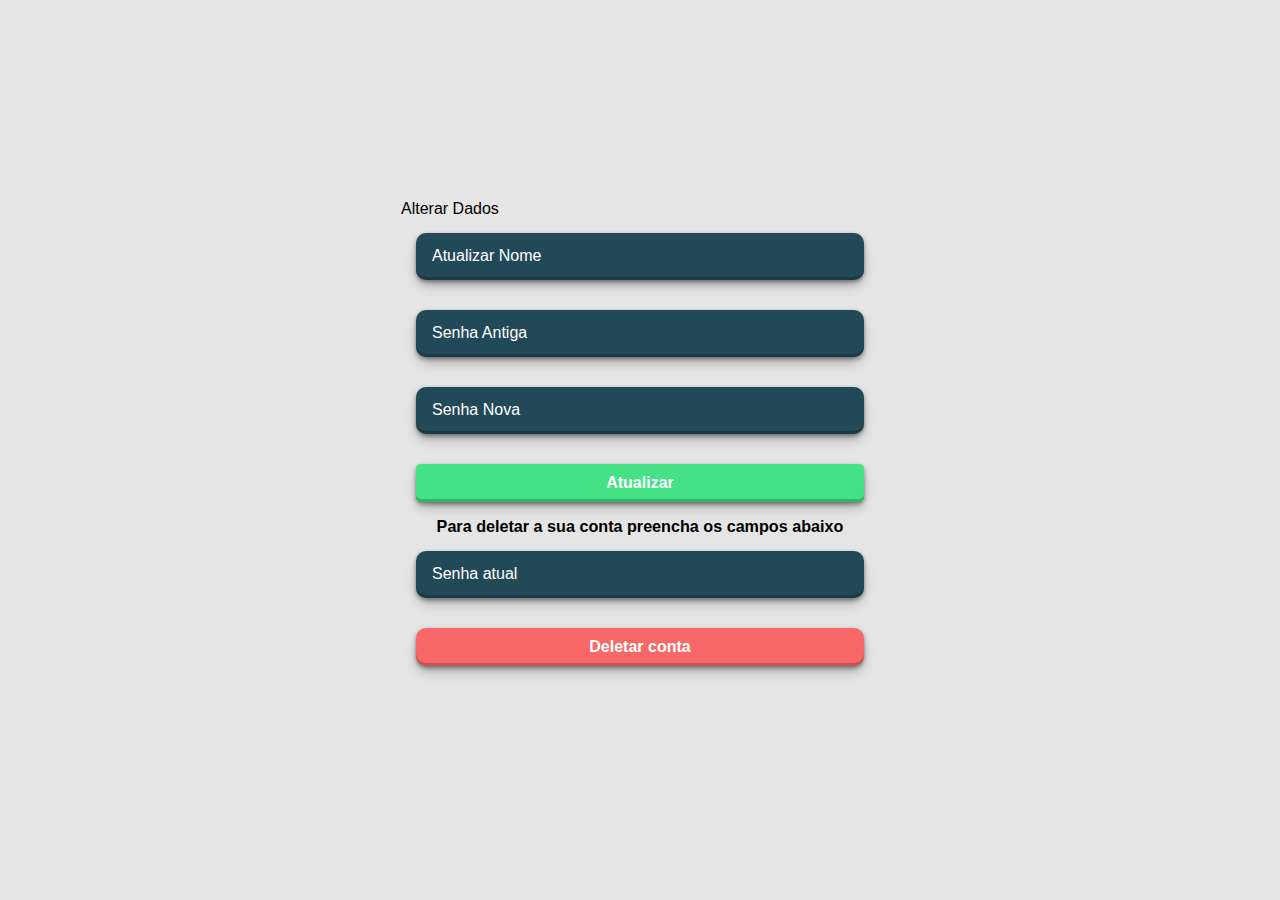
<file: index.html>
<!DOCTYPE html>
<html lang="en">
<head>
    <meta charset="UTF-8">
    <meta http-equiv="X-UA-Compatible" content="IE=edge">
    <meta name="viewport" content="width=device-width, initial-scale=1.0">
    <title>Home Page</title>
    <link rel="stylesheet" href="index.css">
</head>
<body>
    <div class="container">
        <h1 id="titulo "class="titulo"></h1>
        <form id="1">
            <label >Alterar Dados</label>
            <input id="nome" placeholder="Atualizar Nome"type="text">
            <input id="senhaantiga" type="Text" placeholder="Senha Antiga">
            <input id="senha" type="Text" placeholder="Senha Nova">
            <input id="submit" type="submit" value="Atualizar">
        </form>
        <form id="2" class="form2">
            <h2 class="h2">Para deletar a sua conta preencha os campos abaixo</h2>
            <input id="senhaatual" type="Text" placeholder="Senha atual">
            <input id="submitdel" type="submit" value="Deletar conta">
        </form>
    </div>
</body>
<script src="homepage.js"></script>
</html>
</file>
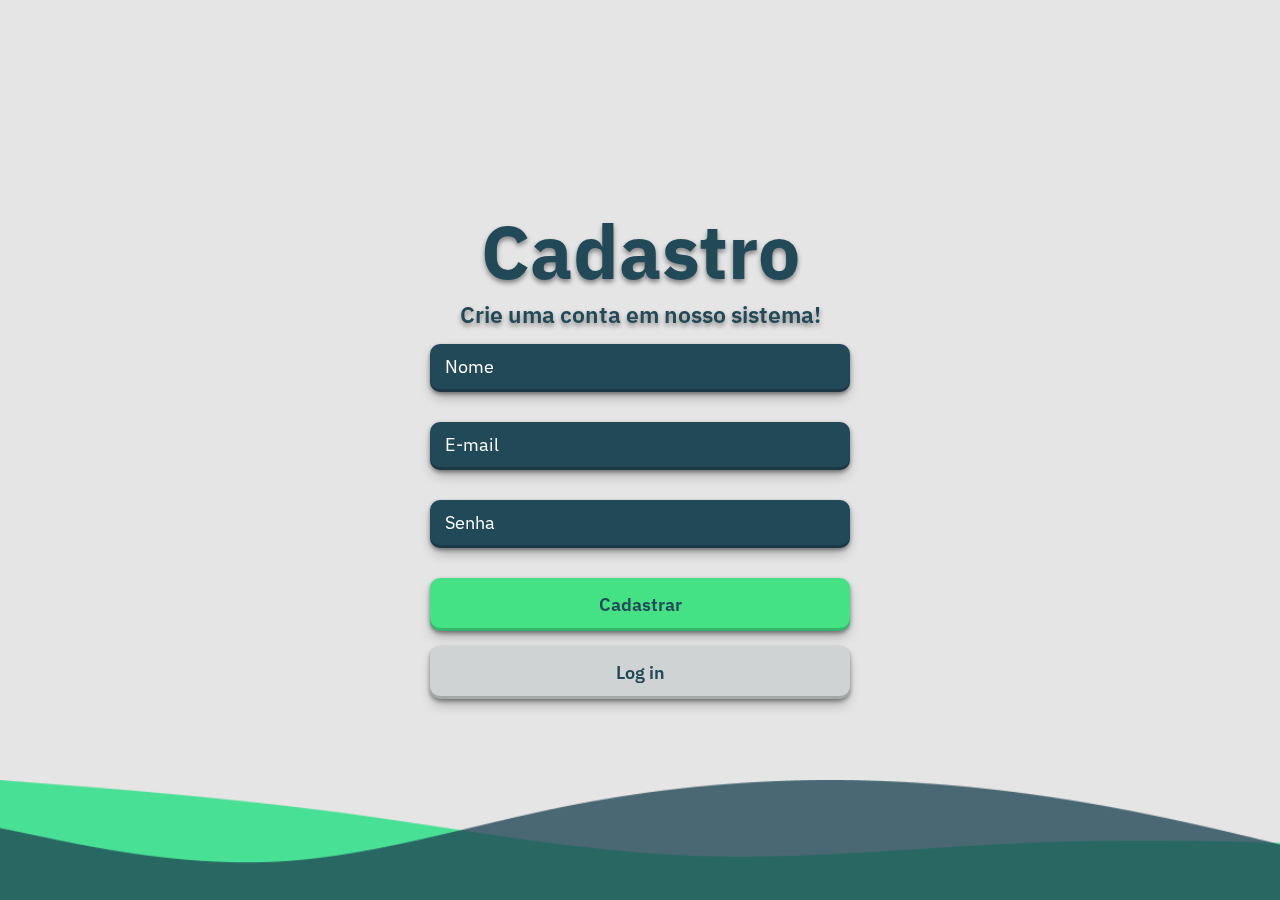
<file: cadastro.html>
<!DOCTYPE html>
<html lang="en">

<head>
    <meta charset="UTF-8">
    <meta http-equiv="X-UA-Compatible" content="IE=edge">
    <meta name="viewport" content="width=device-width, initial-scale=1.0">
    <link rel="preconnect" href="https://fonts.googleapis.com">
    <link rel="preconnect" href="https://fonts.gstatic.com" crossorigin>
    <link href="https://fonts.googleapis.com/css2?family=IBM+Plex+Sans:wght@300;400&display=swap" rel="stylesheet">
    <title>Sign in page</title>
</head>

<body>
    <main class="container">
        <h1>Cadastro</h1>
        <p>Crie uma conta em nosso sistema!</p>
        <form>
            <input class="light" type="text" placeholder="Nome" name="name" id="name">
            <input class="light" type="email" name="email" placeholder="E-mail" id="email">
            <input class="light" type="password" name="password" placeholder="Senha" id="password" required>
            <input class="light" type="submit" value="Cadastrar" id="submit">
            <a href="login.html" target="_blank">Log in</a>
        </form>
    </main>
    <div class="footer" id="foot">

    </div>
</body>
<script src="cadastrar.js"></script>
<link rel="stylesheet" href="cadastro.css">

</html>
</file>
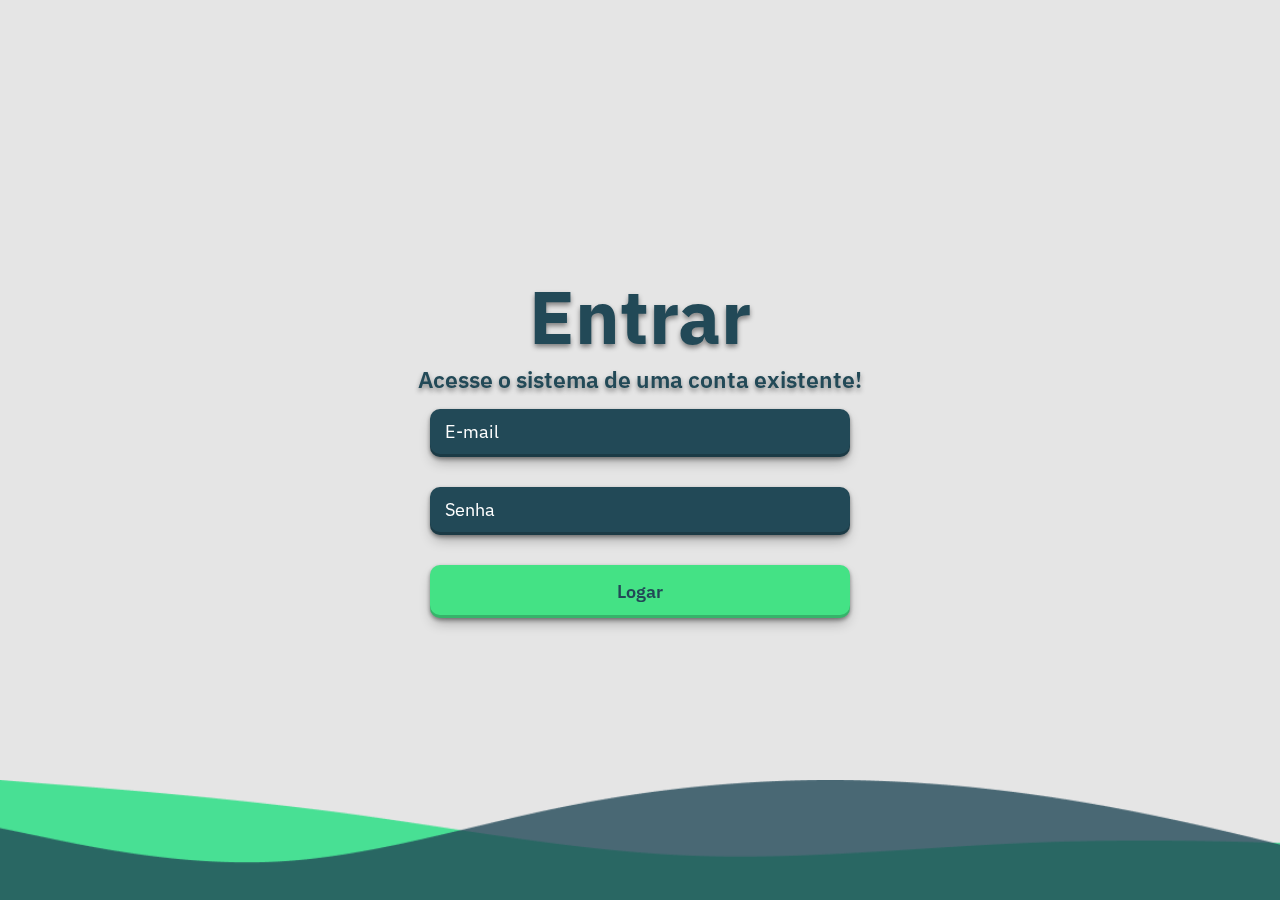
<file: login.html>
<!DOCTYPE html>
<html lang="en">

<head>
    <meta charset="UTF-8">
    <meta http-equiv="X-UA-Compatible" content="IE=edge">
    <meta name="viewport" content="width=device-width, initial-scale=1.0">
    <link rel="preconnect" href="https://fonts.googleapis.com">
    <link rel="preconnect" href="https://fonts.gstatic.com" crossorigin>
    <link href="https://fonts.googleapis.com/css2?family=IBM+Plex+Sans:wght@300;400&display=swap" rel="stylesheet">
    <title>Login Page</title>
</head>

<body>
    <main class="container">
        <h1>Entrar</h1>
        <p>Acesse o sistema de uma conta existente!</p>
        <form>
            <input class="light" type="email" name="email" placeholder="E-mail" id="email">
            <input class="light" type="password" name="password" placeholder="Senha" id="password" required>
            <input class="light" type="submit" value="Logar" id="submit">
        </form>
    </main>
    <div class="footer">

    </div>
</body>
<script src="entrar.js"></script>
<link rel="stylesheet" href="login.css">

</html>
</file>
<file: index.css>
*{
    font-family: 'IBM Plex Sans', sans-serif;
    box-sizing: border-box;
    margin: 0;
    padding: 0;
}
body{
    min-height: 100vh;
    display: flex;
    justify-content: center;
    min-height: 100vh;
    margin: 0;
    background-color: #E5E5E5;
}
.container{
    display: flex;
    flex-flow: column;
    align-items: center;
    justify-content: center;
}
h1{
    color: #224957;
    font-size: 2.2rem;
    margin: 0;
    text-shadow: 0px 3px 5px grey;
}
.form2{
    display: flex;
    justify-content: center;
    align-items: center;
}
.form2 h2{
    text-align: center;
    font-size: 1.01rem; 
}
#submit{
    font-size: 1rem;
    background-color: #44e285;
    color: #ffffff;
    font-weight: 600;
    cursor: pointer;
    border: none;
    padding: 10px;
    border-radius: 5px;
}
#submit:hover{
    font-size: 1rem;
    background-color: #00ad48;
    color: #ffffff;
    font-weight: 600;
    cursor: pointer;
    border: none;
    padding: 10px;
    border-radius: 5px;
}
form{
    display: flex;
    flex-flow: column;
}
form input{
    margin: 15px;
    border-radius: 10px;
    padding: 1rem;
    max-width: 50rem;
    width: 28rem;
    background-color: #224957;
    border: 0;
    color: white;
    box-shadow: rgba(0, 0, 0, 0.4) 0px 2px 4px, rgba(0, 0, 0, 0.3) 0px 7px 13px -3px, rgba(0, 0, 0, 0.2) 0px -3px 0px inset;
}
form input::placeholder{
    color: white;
    font-size: 1rem;
}
#submitdel{
    font-size: 1rem;
    background-color: #f86868;
    color: #ffffff;
    font-weight: 600;
    cursor: pointer;
    padding: 10px;
}

#submitdel:hover{
    background-color: #ff0000;
}
/*media queries*/
@media (max-width: 768px){

    .container{
        display: flex;
        flex-flow: column;
        justify-content: center;
        text-align: center;
        width: 100%;
    }
    .container h1{
        max-width: 15ch;

    }
    body{
        display: flex;
        align-items: center;
        justify-content: center;
        width: 100%;
        margin-top: -200px;
    }
    form label{
        text-align: center;
    }
    form input{
        max-width: 360px;
    }
    .form2{
        width: 360px;
    }
    form#1{
        max-width: 100%;
    }
}

@media (max-width: 1280px){
    .container{
        justify-content: flex-start;
        margin-top: 200px;
    }
}
</file>
<file: cadastro.css>
*{
    font-family: 'IBM Plex Sans', sans-serif;
    box-sizing: border-box;
    margin: 0;
    padding: 0;
}
body{
    display: flex;
justify-content: center;
    min-height: 100vh;
    margin: 0;
    background-color: #E5E5E5;
}
html{
    font-size: 10px;
}
.container{
    display: flex;
    flex-flow: column;
    align-items: center;
    justify-content: center;
}
h1{
    color: #224957;
    font-size: 5rem;
    margin: 0;
    text-shadow: 0px 3px 5px grey;
}
p{
    font-size: 1.5rem;
    color: #224957;
    font-weight: 600;
    text-shadow: 0px 3px 5px grey;
}
form{
    display: flex;
    flex-flow: column;
    align-items: center;
    justify-content: center;
}
form input.light{
    margin: 15px;
    border-radius: 10px;
    padding: 1rem;
    max-width: 30rem;
    width: 28rem;
    color: white;
    background-color: #224957;
    border: 0;
    box-shadow: rgba(0, 0, 0, 0.4) 0px 2px 4px, rgba(0, 0, 0, 0.3) 0px 7px 13px -3px, rgba(0, 0, 0, 0.2) 0px -3px 0px inset;
}
form input.light::placeholder{
    color: white;
    font-size: 1.2rem;
}
#submit{
    font-size: 1.2rem;
    background-color: #44e285;
    color: #224957;
    font-weight: 600;
    cursor: pointer;
}
.container a{
    display: flex;
    font-size: 1.2rem;
    background-color: #cfd3d4;
    color: #224957;
    font-weight: 600;
    cursor: pointer;
    z-index: 2;
    border-radius: 10px;
    padding: 1rem;
    max-width: 30rem;
    width: 28rem;
    text-decoration: none;
    align-items: center;
    justify-content: center;
    box-shadow: rgba(0, 0, 0, 0.4) 0px 2px 4px, rgba(0, 0, 0, 0.3) 0px 7px 13px -3px, rgba(0, 0, 0, 0.2) 0px -3px 0px inset;
}
#submit:hover{
    color: white;
}
.container a:hover{
    color: white;
}
.footer{
    margin: 0;
    position:fixed;
    bottom: 0px;
    background-image: url(images/Vectors.png);
    background-size: cover;
    width: 100%;
    height: 8rem;
    background-repeat: no-repeat;
    z-index: -1;
    
}

@media (min-width: 768px ){
    html{
        font-size: 15px;
    }
}
</file>
<file: login.css>
*{
    font-family: 'IBM Plex Sans', sans-serif;
    box-sizing: border-box;
    margin: 0;
    padding: 0;
}
body{
    display: flex;
    justify-content: center;
    min-height: 100vh;
    margin: 0;
    background-color: #E5E5E5;
}
html{
    font-size: 10px;
}
.container{
    display: flex;
    flex-flow: column;
    align-items: center;
    justify-content: center;
}
h1{
    color: #224957;
    font-size: 5rem;
    margin: 0;
    text-shadow: 0px 3px 5px grey;
}
p{
    font-size: 1.5rem;
    color: #224957;
    font-weight: 600;
    text-shadow: 0px 3px 5px grey;
}
form{
    display: flex;
    flex-flow: column;
    align-items: center;
    justify-content: center;
}
form input.light{
    margin: 15px;
    border-radius: 10px;
    padding: 1rem;
    max-width: 30rem;
    width: 28rem;
    background-color: #224957;
    border: 0;
    color: white;
    box-shadow: rgba(0, 0, 0, 0.4) 0px 2px 4px, rgba(0, 0, 0, 0.3) 0px 7px 13px -3px, rgba(0, 0, 0, 0.2) 0px -3px 0px inset;
}
form input.light::placeholder{
    color: white;
    font-size: 1.2rem;
}
#submit{
    font-size: 1.2rem;
    background-color: #44e285;
    color: #224957;
    font-weight: 600;
    cursor: pointer;
}
#submit:hover{
    color: white;
}
.footer{
    margin: 0;
    position:fixed;
    bottom: 0px;
    background-image: url(images/Vectors.png);
    background-size: cover;
    width: 100%;
    height: 8rem;
    background-repeat: no-repeat;
    z-index: -1;
}

@media (min-width: 768px ){
    html{
        font-size: 15px;
    }
}
</file>
